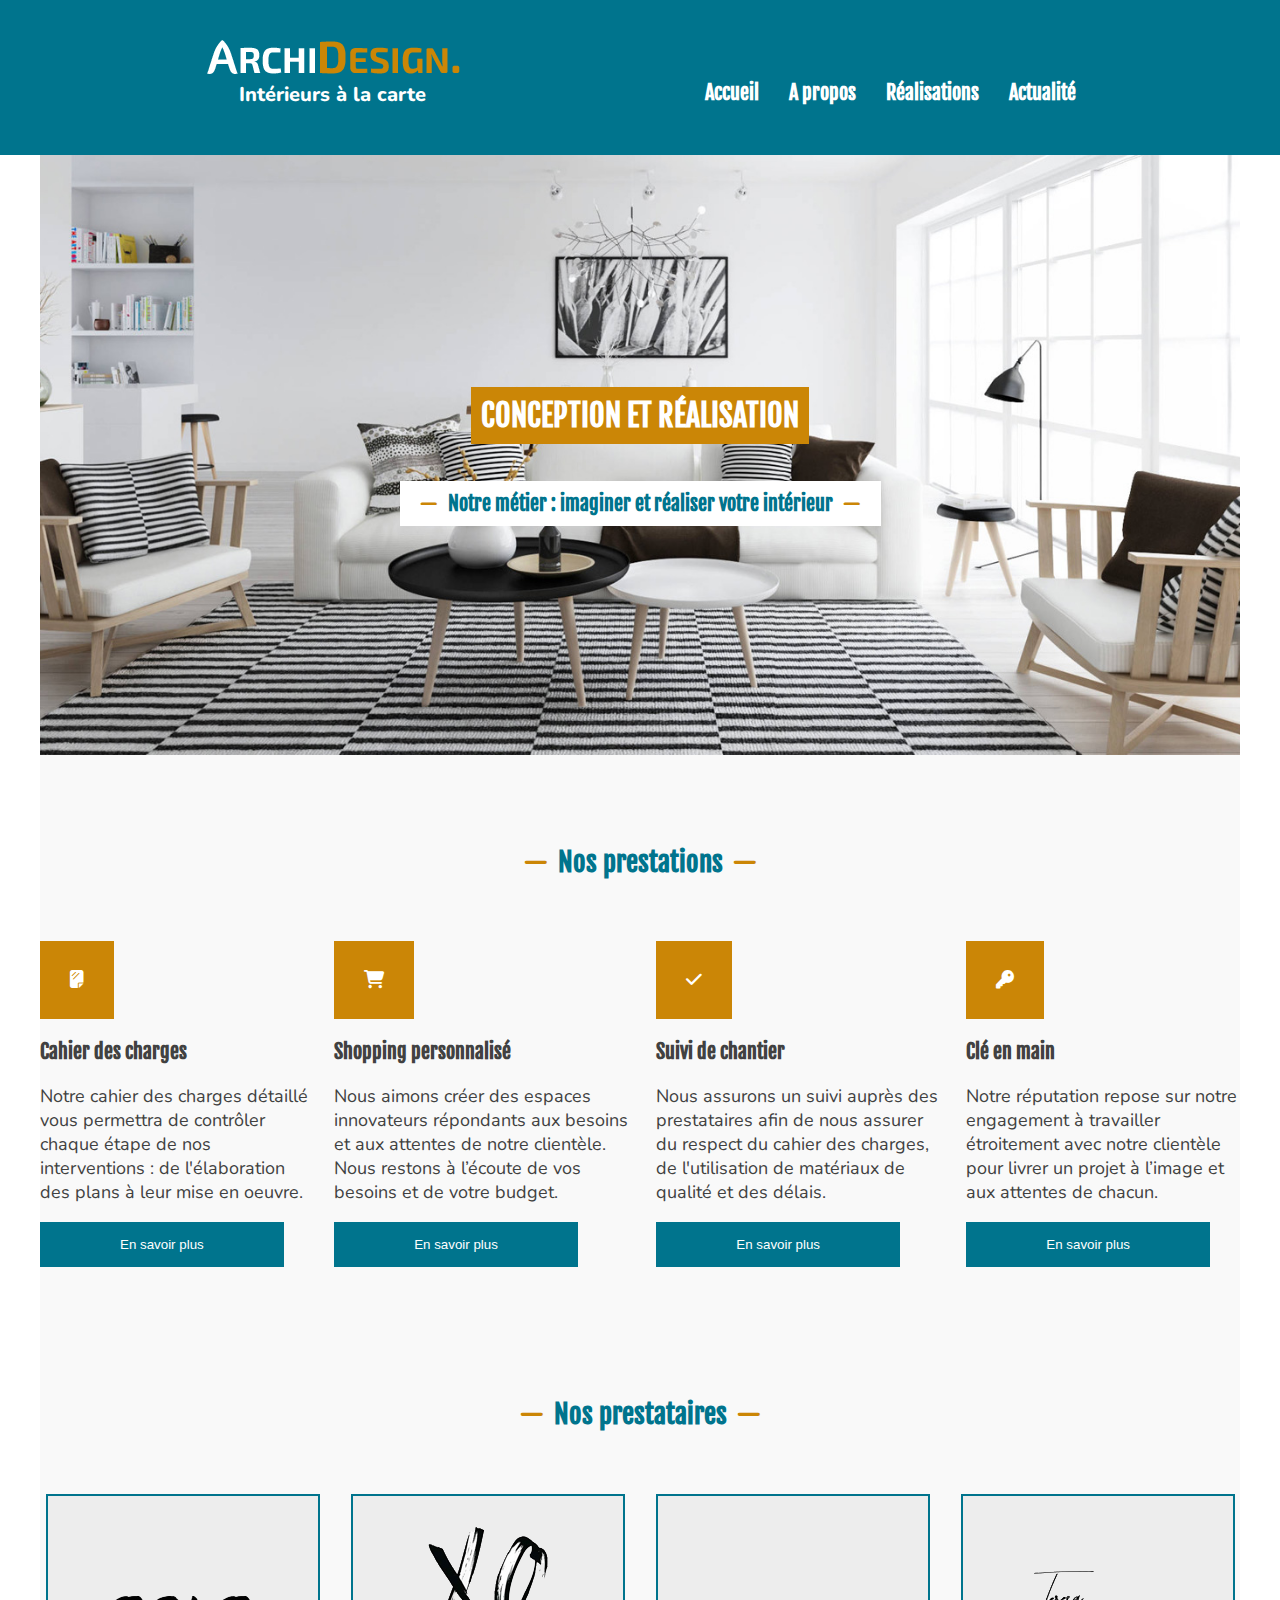
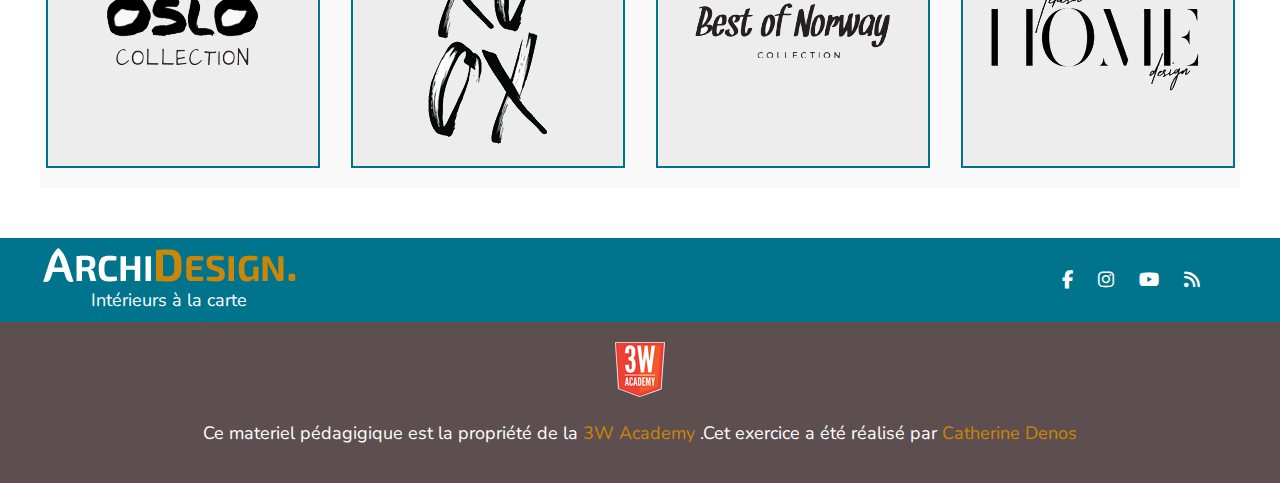
<file: index.html>
<!DOCTYPE html>
<html lang="en">
<head>
    <meta charset="UTF-8">
    <meta name="viewport" content="width=device-width, initial-scale=1.0">
    <link rel="stylesheet" href="style.css">
    <title>ArchiDesign</title>
</head>
<body>
    <header class="header">
        <div>
        <img src="images/logo.png" alt="logo">
        <p>Intérieurs à la carte</p>
    </div>
        <nav>
           <ul>
            <li><a href="index.html">Accueil</a></li>
            <li><a href="#">A propos</a></li>
            <li><a href="realisation.html">Réalisations</a></li>
            <li><a href="actualite.html">Actualité</a></li>
           </ul>
        </nav>
    </header>

    <main class="container">
        <header class="header-image">
            <h1>Conception et réalisation</h1>
            <h2>Notre métier : imaginer et réaliser votre intérieur</h2>
        </header>
        <section class="prestations">
            <h2>Nos prestations</h2>
            <div class="article-prestations">
            <article class="article1">
                <i class="fa-solid fa-sheet-plastic"></i>
                <h3>Cahier des charges</h3>
                <p>Notre cahier des charges détaillé vous permettra de contrôler chaque étape de nos interventions : de l'élaboration des plans à leur mise en oeuvre.
                </p>
                <button class="readmore">En savoir plus</button>

            </article>
       
            <article class="article2">
                <i class="fa-solid fa-cart-shopping"></i>
                <h3>Shopping personnalisé
                </h3>
                <p>Nous aimons créer des espaces innovateurs répondants aux besoins et aux attentes de notre clientèle. Nous restons à l’écoute de vos besoins et de votre budget.
                </p>
                <button class="readmore">En savoir plus</button>
            </article>
                <article  class="article3">
                    <i class="fa-solid fa-check"></i>
                    <h3>Suivi de chantier
                    </h3>
                    <p>Nous assurons un suivi auprès des prestataires afin de nous assurer du respect du cahier des charges, de l'utilisation de matériaux de qualité et des délais.
                    </p>
                    <button class="readmore">En savoir plus</button>
                </article>
                <article class="article4">
                    
                    <i class="fa-solid fa-key"></i>
                    <h3>Clé en main
                    </h3>
                    <p>Notre réputation repose sur notre engagement à travailler étroitement avec notre clientèle pour livrer un projet à l’image et aux attentes de chacun.</p>
                    <button class="readmore">En savoir plus</button>
                </article>
            </div>

    
        </section>
        <section class="prestataires">
            <h2>Nos prestataires</h2>
            <div class="images-prestataires">
            <img src="images/partner1.png" alt="partner-oslo">
            <img src="images/partner2.png" alt="partener2">
            <img src="images/partner3.png" alt="partener3">
            <img src="images/partner4.png" alt="partener4">
        </div>
        </section>
    
    </main>
    <footer class="footer-page">
        <div class="liens">
<!DOCTYPE html>
       <a href="https://www.facebook.com/"> <i class="fa-brands fa-facebook-f"></i></a>
       <a href="https://www.instagram.com/"><i class="fa-brands fa-instagram"></i></a>
       <a href="https://www.youtube.com/"><i class="fa-brands fa-youtube"></i></a>
       <a href=""></a>
       <a href=""><i class="fa-solid fa-rss"></i></a>
    </div>
    <div>

        <img src="images/logo.png" alt="logo">
        <p>Intérieurs à la carte</p>
    </div>
    </footer>

    <footer>
        <img src="images/logo-3wa.png" alt="logo 3Wa">
        <p>Ce materiel pédagigique est la propriété de la <a href="">  3W Academy </a>.Cet exercice a été réalisé par <a href="">  Catherine Denos </a></p>
    </footer>
    
</body>
</html>
</file>
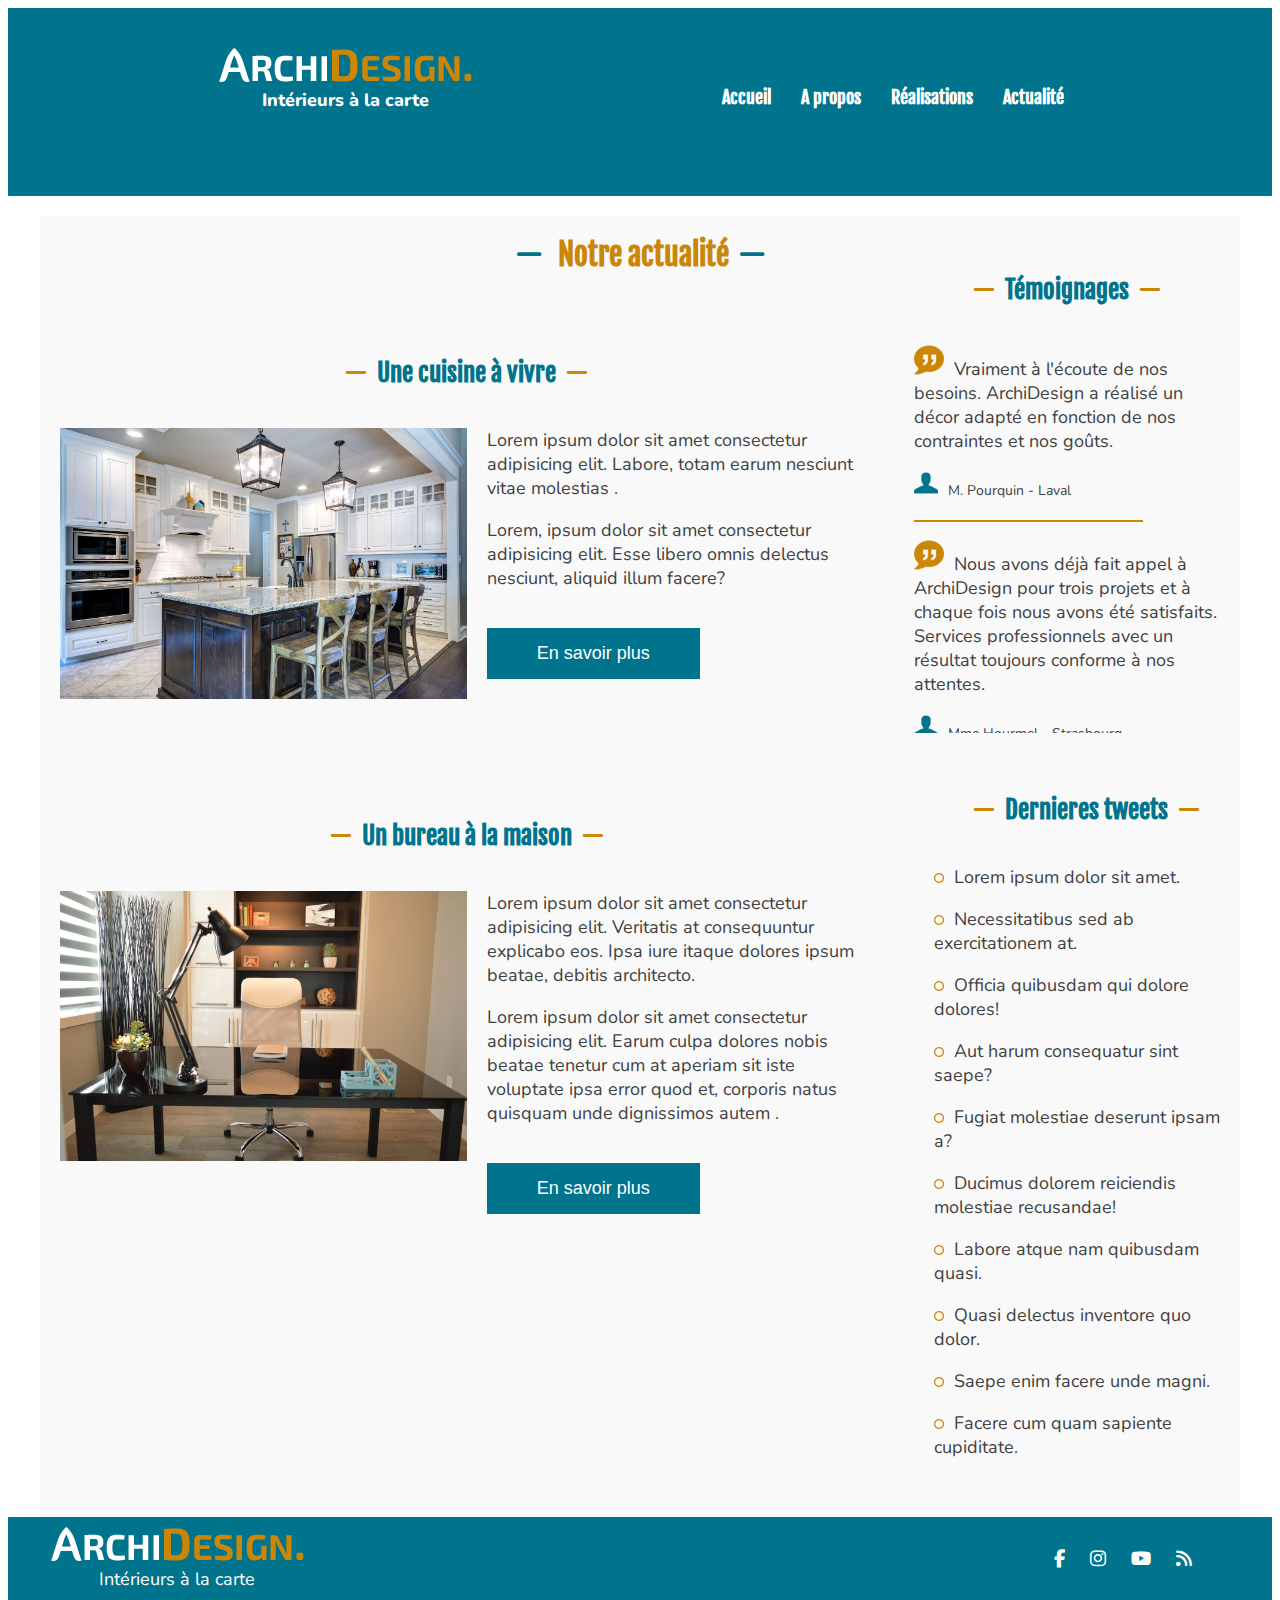
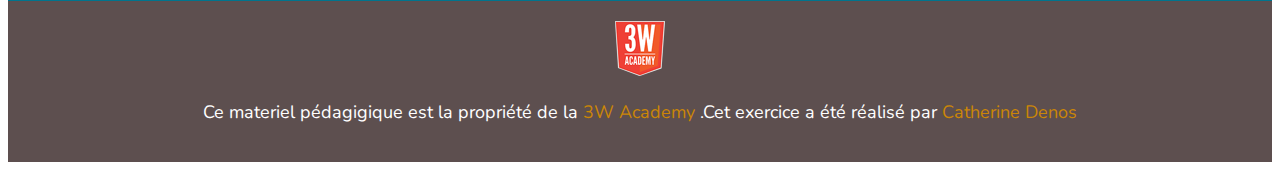
<file: actualite.html>
<!DOCTYPE html>
<html lang="en">
<head>
    <meta charset="UTF-8">
    <meta name="viewport" content="width=device-width, initial-scale=1.0">
    <link rel="stylesheet" href="actualité.css">
    <title>Actualit2</title>
</head>
<body>
    <header class="header">
        <div>
        <img src="images/logo.png" alt="logo">
        <p>Intérieurs à la carte</p>
    </div>
        <nav>
           <ul>
            <li><a href="index.html">Accueil</a></li>
            <li><a href="#">A propos</a></li>
            <li><a href="realisation.html">Réalisations</a></li>
            <li><a href="actualite.html">Actualité</a></li>
           </ul>
        </nav>
    </header>
    <main class="container">
        <h1> Notre actualité</h1>
        <div class="container-principal">
            
            <section>
                <article class="kitchen">
                <h2>Une cuisine à vivre</h2>
            
                <picture>
                    <source media="(max-width: 680px)" srcset='images/actu/actu1-680.jpg'>
                    <source media="(max-width: 980px)" srcset="images/actu/actu1-980.jpg">
                    <source media="(min-width: 980px)" srcset="images/actu/actu1-1360.jpg">
                    <img src='images/actu/actu1.jpg' alt='photo kitchen'>
                </picture>
       
            <div class="text1">
            <p>Lorem ipsum dolor sit amet consectetur adipisicing elit. Labore, totam earum nesciunt vitae molestias .</p>
            <p>Lorem, ipsum dolor sit amet consectetur adipisicing elit. Esse libero omnis delectus nesciunt, aliquid illum facere? </p>
            <button class="readmore">En savoir plus</button>
        </div>
        </article>

        <article class="office">
            <h2>Un bureau à la maison</h2>
        
                <picture>
                    <source media="(max-width: 680px)" srcset='images/actu/actu2-680.jpg'>
                    <source media="(max-width: 980px)" srcset="images/actu/actu2-980.jpg">
                    <source media="(min-width: 980px)" srcset='images/actu/actu2-1360.jpg'>
                    <img src='images/actu/actu2.jpg' alt='office at home'>
                </picture>
        
            <div class="text2">
            <p>Lorem ipsum dolor sit amet consectetur adipisicing elit. Veritatis at consequuntur explicabo eos. Ipsa iure itaque dolores ipsum beatae, debitis architecto.</p>
            <p>Lorem ipsum dolor sit amet consectetur adipisicing elit. Earum culpa dolores nobis beatae tenetur cum at aperiam sit iste voluptate ipsa error quod et, corporis natus quisquam unde dignissimos autem .</p>
            <button class="readmore">En savoir plus</button>
        
    </div>
</section>
        </article>

        <article class="aside">
            <aside class="temoignages">
                <h2>Témoignages</h2>
                <p>Vraiment à l'écoute de nos besoins. ArchiDesign a réalisé un décor adapté en fonction de nos contraintes et nos goûts.
                </p>
                <p>M. Pourquin - Laval</p>
                <p>Nous avons déjà fait appel à ArchiDesign pour trois projets et à chaque fois nous avons été satisfaits. Services professionnels avec un résultat toujours conforme à nos attentes.
                </p>
                <p>Mme Hourmel - Strasbourg</p>
                <p>Des conseillers inventifs et ouverts d'esprit. Notre projet a ainsi pu être concrétisé dans des délais très rapides. Merci !
                    .</p>
                <p>M. et Mme Heliard - Lille</p>
                <p>Nous partions de rien et n'avions aucune idée. ArchiDesign a su réaliser un superbe décor, tout à fait à notre image."
                </p>
                <p>M et Mme Dupré - Mulhouse</p>
            </aside>

        <aside class="tweets">
            <h2>Dernieres tweets</h2>
            <p>Lorem ipsum dolor sit amet.</p>
            <p>Necessitatibus sed ab exercitationem at.</p>
            <p>Officia quibusdam qui dolore dolores!</p>
            <p>Aut harum consequatur sint saepe?</p>
            <p>Fugiat molestiae deserunt ipsam a?</p>
            <p>Ducimus dolorem reiciendis molestiae recusandae!</p>
            <p>Labore atque nam quibusdam quasi.</p>
            <p>Quasi delectus inventore quo dolor.</p>
            <p>Saepe enim facere unde magni.</p>
            <p>Facere cum quam sapiente cupiditate.</p>
 
        </aside>

    </article>


    </div>
    </main>

    <footer class="footer-page">
        <div class="liens">
       <a href="https://www.facebook.com/"> <i class="fa-brands fa-facebook-f"></i></a>
       <a href="https://www.instagram.com/"><i class="fa-brands fa-instagram"></i></a>
       <a href="https://www.youtube.com/"><i class="fa-brands fa-youtube"></i></a>
       <a href="#"><i class="fa-solid fa-rss"></i></a>
    </div>
    <div>

        <img src="images/logo.png" alt="logo">
        <p>Intérieurs à la carte</p>
    </div>
    </footer>

    <footer>
        <img src="images/logo-3wa.png" alt="logo 3Wa">
        <p>Ce materiel pédagigique est la propriété de la <a href="">  3W Academy </a>.Cet exercice a été réalisé par <a href="">  Catherine Denos </a></p>
    </footer>

    
</body>
</html>
</file>
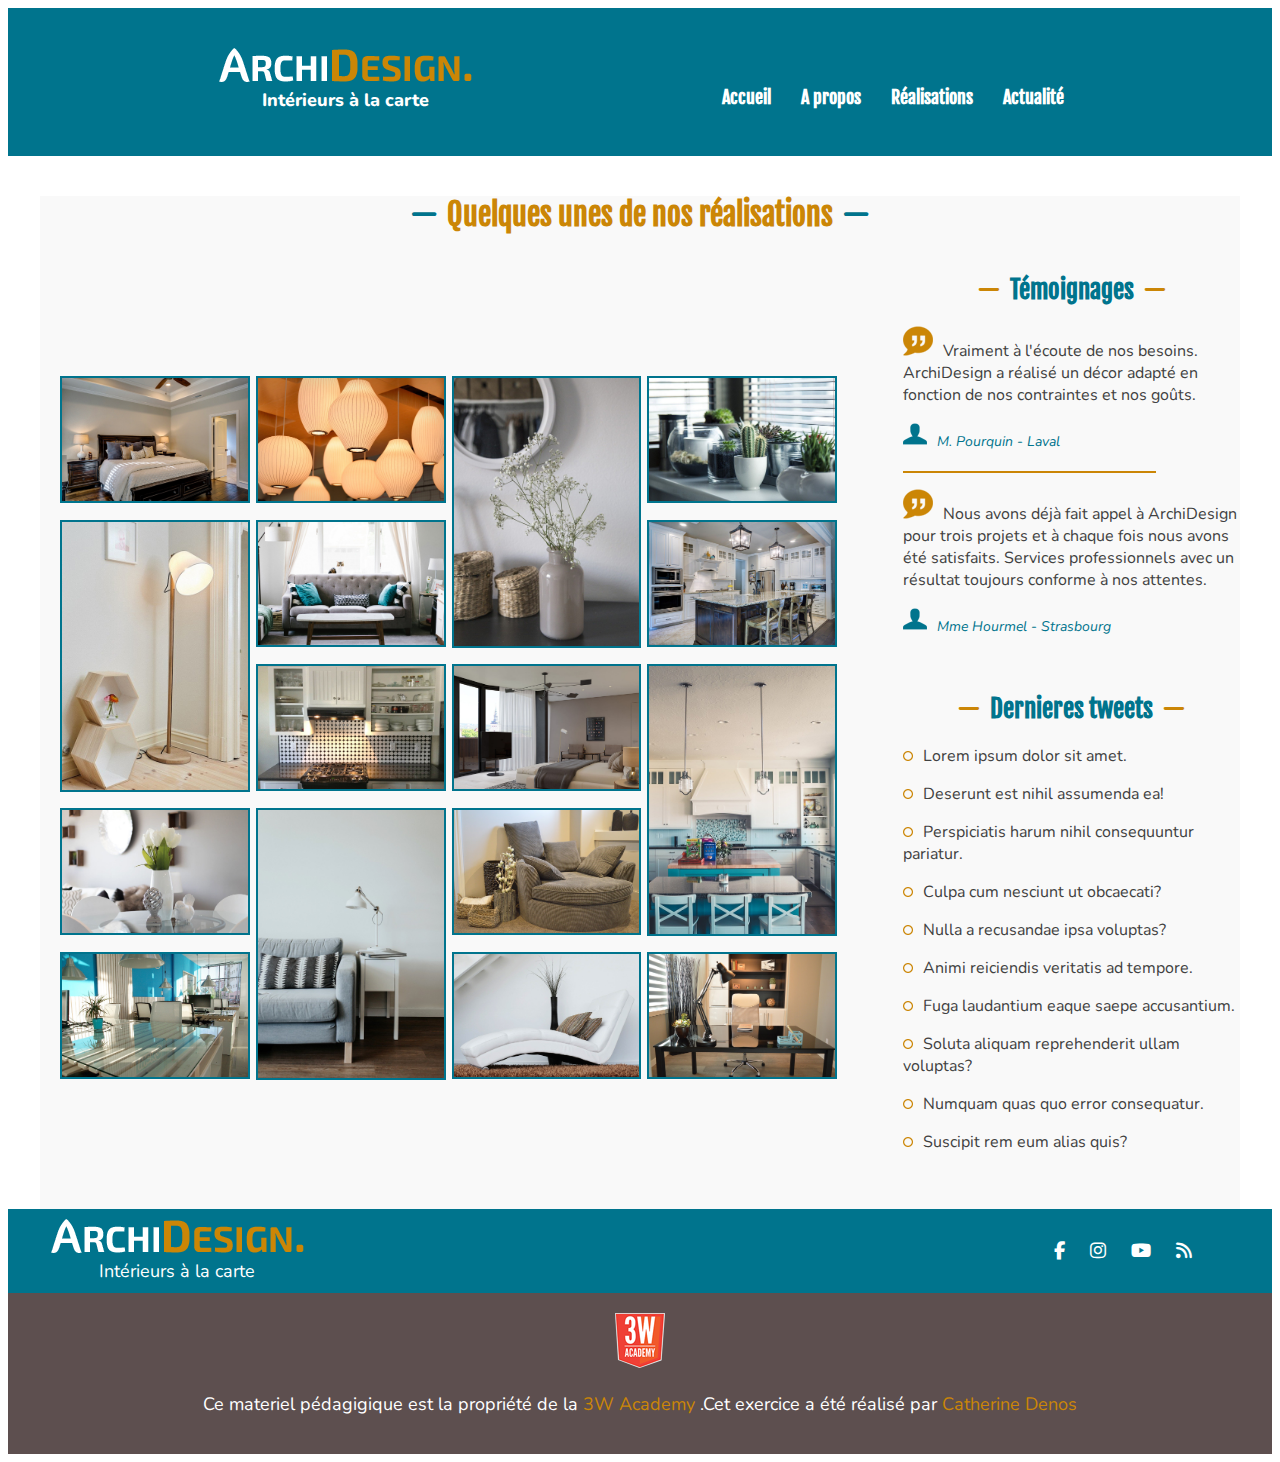
<file: realisation.html>
<!DOCTYPE html>
<html lang="en">
<head>
    <meta charset="UTF-8">
    <meta name="viewport" content="width=device-width, initial-scale=1.0">
    <link rel="stylesheet" href="realisations.css">
    <title>Réalisations</title>
</head>
<body>
    <header class="header">
        <div>
        <img src="images/logo.png" alt="logo">
        <p>Intérieurs à la carte</p>
    </div>
        <nav>
           <ul>
            <li><a href="index.html">Accueil</a></li>
            <li><a href="#">A propos</a></li>
            <li><a href="realisation.html">Réalisations</a></li>
            <li><a href="actualite.html">Actualité</a></li>
           </ul>
        </nav>
    </header>

    <main class="container">
        
        <h1>Quelques unes de nos réalisations</h1>
        <div class="container-grid">
        <section class="gallery">
            <picture class="bedroom1">
            <img src="images/gallery/bedroom1.jpg" alt="bedroom1">
            </picture>
            <picture class="bedroom2"><img src="images/gallery/bedroom2.jpg" alt="bedroom2">
            </picture>
            <picture class="deco1">
            <img src="images/gallery/deco-1.jpg" alt="deco1">
            </picture>
            <picture class="deco2"><img src="images/gallery/deco-2.jpg" alt="deco2"></picture>
           <picture class="deco3"><img src="images/gallery/deco-3.jpg" alt="deco3"></picture>
            <picture class="kitchen1"><img src="images/gallery/kitchen-1.jpg" alt="kitchen1"></picture>
            <picture class="kitchen2"><img src="images/gallery/kitchen-2.jpg" alt="kitchen2"></picture>
            <picture class="kitchen3"><img src="images/gallery/kitchen-3.jpg" alt="kitchen3"></picture>
            <picture class="lamp1"><img src="images/gallery/lamp-1.jpg" alt="lamp1"></picture>
            <picture class="lamp2"><img src="images/gallery/lamp-2.jpg" alt="lamp2"></picture>
            <picture class="living1"><img src="images/gallery/living-room-1.jpg" alt="living1"></picture>
            <picture class="living2"><img src="images/gallery/living-room-2.jpg" alt="living2"></picture>
            <picture class="living3"><img src="images/gallery/living-room-3.jpg" alt="living3"></picture>
            <picture class="living4">
            <img src="images/gallery/living-room-4.jpg" alt="living4">
            </picture>
            <picture class="office1"><img src="images/gallery/office-1.jpg" alt="office1"></picture>
       
        <picture class="office2">
            <img src="images/gallery/office-2.jpg" alt="office2">
        </picture>
            
        </section>

        <section class="aside">
        <aside class="temoignages">
            <h2>Témoignages</h2>
            <p>Vraiment à l'écoute de nos besoins. ArchiDesign a réalisé un décor adapté en fonction de nos contraintes et nos goûts.
            </p>
            <p>M. Pourquin - Laval</p>
            <p>Nous avons déjà fait appel à ArchiDesign pour trois projets et à chaque fois nous avons été satisfaits. Services professionnels avec un résultat toujours conforme à nos attentes.
            </p>
            <p>Mme Hourmel - Strasbourg</p>
            <p>Des conseillers inventifs et ouverts d'esprit. Notre projet a ainsi pu être concrétisé dans des délais très rapides. Merci !
                .</p>
            <p>M. et Mme Heliard - Lille</p>
            <p>Nous partions de rien et n'avions aucune idée. ArchiDesign a su réaliser un superbe décor, tout à fait à notre image."
            </p>
            <p>M et Mme Dupré - Mulhouse</p>
        </aside>

        <aside class="tweets">
            <h2>Dernieres tweets</h2>
            <p>Lorem ipsum dolor sit amet.</p>
            <p>Deserunt est nihil assumenda ea!</p>
            <p>Perspiciatis harum nihil consequuntur pariatur.</p>
            <p>Culpa cum nesciunt ut obcaecati?</p>
            <p>Nulla a recusandae ipsa voluptas?</p>
            <p>Animi reiciendis veritatis ad tempore.</p>
            <p>Fuga laudantium eaque saepe accusantium.</p>
            <p>Soluta aliquam reprehenderit ullam voluptas?</p>
            <p>Numquam quas quo error consequatur.</p>
            <p>Suscipit rem eum alias quis?</p>
 
        </aside>
    </section>
</div>
   
    

    </main>

    <footer class="footer-page">
        <div class="liens">
       <a href="https://www.facebook.com/"> <i class="fa-brands fa-facebook-f"></i></a>
       <a href="https://www.instagram.com/"><i class="fa-brands fa-instagram"></i></a>
       <a href="https://www.youtube.com/"><i class="fa-brands fa-youtube"></i></a>
       <a href="#"><i class="fa-solid fa-rss"></i></a>
    </div>
   
    <div class="logo">
        <img src="images/logo.png" alt="logo">
        <p>Intérieurs à la carte</p>
    </div>
    </footer>

    <footer>
        <img src="images/logo-3wa.png" alt="logo 3Wa">
        <p>Ce materiel pédagigique est la propriété de la <a href="">  3W Academy </a>.Cet exercice a été réalisé par <a href="">  Catherine Denos </a></p>
    </footer>


    
</body>
</html>
</file>
<file: style.css>
@import url('https://fonts.googleapis.com/css2?family=Nunito:ital,wght@0,200..1000;1,200..1000&display=swap');
@import url('https://fonts.googleapis.com/css2?family=Fjalla+One&family=Nunito:ital,wght@0,200..1000;1,200..1000&display=swap');

@import url('https://cdnjs.cloudflare.com/ajax/libs/font-awesome/6.5.1/css/all.min.css');

body {

    color: #414141;
    margin: 0;
    font-family: "Nunito", sans-serif;
    font-size: 18px;
}

.container {
    max-width: 1200px;
    background-color: #f9f9f9;
    margin: 0 auto;
}

.header {
    padding-top: 40px;
    text-align: center;
    background-color: #00748D;
    padding-bottom: 20px;
    font-size: 20px;
    color: #ffffff;

}

.header p {
    margin: 0;
    font-weight: 800;
}

nav ul li a {
    text-decoration: none;
    color: #ffffff;
    font-weight: 700;
    overflow: visible;
}

nav ul li a:hover {

    background-color: #ffffff;
    color: #00748D;
    transition: 0.6s;
    padding: 10px 20px;

}

nav ul li a:active {

    background-color: #ffffff;
    transition: 0.6s;
    padding: 10px 20px;

}


nav ul li {
    list-style-type: none;
    margin-bottom: 10px;
}

nav {
    padding-top: 20px;
    font-size: 20px;
}

nav,
h1,
h2,
h3 {
    font-family: "Fjalla One", sans-serif
}

h2::before,
h2::after {
    content: '\f068';
    font: var(--fa-font-solid);
    margin-left: 10px;
    margin-right: 10px;
    color: #CB8606;
}


h3 {
    font-size: 20px;
}

.header-image {
    display: flex;
    flex-direction: column;
    justify-content: center;
    align-items: center;

    background-image: url(images/bg-header.jpg);
    background-size: cover;
    background-repeat: no-repeat;
    background-position: center;
    height: 600px;
    text-align: center;
}

.header-image h1 {
    background-color: #CB8606;
    padding: 10px;
    color: #ffffff;
    text-transform: uppercase;
    font-size: 30px;

}

.header-image h2 {
    background-color: #ffffff;
    padding: 10px;

    font-size: 20px;
    color: #00748D;

}

h2 {
    padding: 40px 0;
    color: #00748D;
}

section {
    text-align: center;
    margin: 50px 0;
}



.prestations i {
    background-color: #CB8606;
    padding: 30px;
    color: #ffffff;
}

.readmore {
    padding: 15px 50px;
    background-color: #00748D;
    color: #ffffff;
    border: none;
    margin-bottom: 40px;
}

.prestataires h2 {
    text-align: center;
}

.prestataires img {

    display: block;
    margin: auto;
    margin-bottom: 20px;
    border: 2px solid #00748D;

}


.footer-page {

    text-align: center;
    background-color: #00748D;
    padding-bottom: 30px;
    color: #ffffff;


}

.footer-page p {
    margin: 0;
}

.liens {
    margin: 20px;

}

.liens a i {
    color: #ffffff;
    margin-right: 20px;
}



footer a {
    text-decoration: none;
    color: #CB8606;

}

footer {
    text-align: center;
    background-color: #5d4f4f;
    padding: 20px;
    color: #ffffff;
    clear: both;
}



@media screen and (min-width:990px) {

    .header {
        display: flex;
        justify-content: space-evenly;
    }

    ul {
        display: flex;
        justify-content: center;
        align-items: center;
        gap: 30px;
    }



    .article-prestations {
        display: flex;
        justify-content: center;
        align-items: center;
        gap: 20px;
        text-align: left;

    }

    .readmore {
        padding: 15px 80px;
    }



    .images-prestataires {
        display: flex;
        gap: 20px;
    }



    .footer-page {
        display: flex;
        flex-direction: row-reverse;
        justify-content: space-between;
        padding: 10px 40px;
    }




}

@media screen and ((min-width:780px) and (max-width:990px)) {
    header {
        display: flex;
        flex-direction: column;

    }

    nav ul {
        display: flex;
        justify-content: space-evenly;
        align-items: center;
    }

    .article-prestations {
        column-count: 2;
        /* text-align: center; */
        margin: 0 60px;
        column-gap: 40px;



    }

    .images-prestataires {

        column-count: 2;


    }
}
</file>
<file: actualité.css>
@import url('https://fonts.googleapis.com/css2?family=Nunito:ital,wght@0,200..1000;1,200..1000&display=swap');
@import url('https://fonts.googleapis.com/css2?family=Fjalla+One&family=Nunito:ital,wght@0,200..1000;1,200..1000&display=swap');

@import url('https://cdnjs.cloudflare.com/ajax/libs/font-awesome/6.5.1/css/all.min.css');



* {

    font-size: 18px;

}

body {

    color: #414141;
    font-family: "Nunito", sans-serif;

}

.container {
    max-width: 1200px;
    margin: 0 auto;
    background-color: #f9f9f9;

}

.header {
    padding-top: 40px;
    text-align: center;
    background-color: #00748D;
    padding-bottom: 20px;
    font-size: 20px;
    color: #ffffff;

}

.header p {
    margin: 0;
    font-weight: 800;
}

nav ul li a {
    text-decoration: none;
    color: #ffffff;
    font-weight: 700;
}

nav ul li a:hover {

    background-color: #ffffff;
    color: #00748D;
    padding: 10px 60px;
    transition: 0.3s;

}

nav ul li {
    list-style-type: none;
    margin-bottom: 10px;
}

nav {
    padding-top: 20px;
    font-size: 20px;
}

nav,
h1,
h2,
h3 {
    font-family: "Fjalla One", sans-serif;
    text-align: center;
    margin-bottom: 40px;
}

h1 {
    color: #CB8606;
    font-size: 30px;
    padding-top: 20px;
}

h2 {
    color: #00748D;
    font-size: 25px;
}


h2::before,
h2::after {
    content: '\f068';
    font: var(--fa-font-solid);
    margin-left: 10px;
    margin-right: 10px;
    color: #CB8606;
}

h1::before,
h1::after {
    content: '\f068';
    font: var(--fa-font-solid);
    margin-left: 10px;
    margin-right: 10px;
    color: #00748D;
}

ul {
    display: flex;
    justify-content: space-around;
    align-items: center;
}

article,
aside {
    padding: 20px;
}



.readmore {
    margin-top: 20px;
    padding: 15px 50px;
    background-color: #00748D;
    color: #ffffff;
    border: none;
}

.temoignages p:nth-of-type(odd)::before {
    content: url(images/quote.png);
    margin-right: 10px;


}

.temoignages p:nth-of-type(even)::before {
    content: url(images/client.png);
    margin-right: 10px;
}

.temoignages p:nth-of-type(even) {
    border-bottom: 2px solid #CB8606;
    padding-bottom: 20px;
    width: 75%;
}

.temoignages,
.tweets {
    font-size: 16px;

}

.temoignages p:nth-of-type(even) {
    font-size: 14px;
}



.tweets p::before {
    content: url(images/circle.png);
    margin-right: 10px;
}

.temoignages {
    margin: 0;
    padding: 0;
    position: relative;
    height: 500px;
    overflow: auto;

}


.footer-page {

    text-align: center;
    background-color: #00748D;
    padding-bottom: 30px;
    color: #ffffff;


}

.footer-page p {
    margin: 0;
}

.liens {
    margin: 20px;

}

.liens a i {
    color: #ffffff;
    margin-right: 20px;
}



footer a {
    text-decoration: none;
    color: #CB8606;

}

footer {
    text-align: center;
    background-color: #5d4f4f;
    padding: 20px;
    color: #ffffff;
    clear: both;
}


@media screen and (min-width:990px) {

    .header {
        display: flex;
        justify-content: space-evenly;
    }

    ul {
        display: flex;
        justify-content: center;
        align-items: center;
        gap: 30px;
    }



    .container-principal {
        display: flex;
        justify-content: center;
        align-items: center;


    }



    .kitchen img {
        width: 50%;

    }

    .office img {
        width: 50%;
    }


    section {
        display: flex;
        flex-direction: column;

    }

    .aside {
        margin-top: -100px;
        width: 50%;
    }

    .office img,
    .kitchen img {
        /* display: block; */
        float: left;
        margin-right: 20px;
    }

    h2 {
        clear: both;
        padding-top: 20px;
    }

    .kitchen {
        margin-top: -300px;
    }

    .tweets {
        width: 100%;
    }

    .office {
        margin-top: 40px;
    }




    .footer-page {
        display: flex;
        flex-direction: row-reverse;
        justify-content: space-between;
        padding: 10px 40px;
    }



}



@media screen and ((min-width:780px) and (max-width:990px)) {

    .aside {
        display: flex;
        justify-content: space-between;
        align-items: center;
    }

    .temoignages {
        width: 40%;
    }

}


@media screen and (max-width:630px) {

    ul {
        display: block;

    }
}
</file>
<file: realisations.css>
@import url('https://fonts.googleapis.com/css2?family=Nunito:ital,wght@0,200..1000;1,200..1000&display=swap');
@import url('https://fonts.googleapis.com/css2?family=Fjalla+One&family=Nunito:ital,wght@0,200..1000;1,200..1000&display=swap');

@import url('https://cdnjs.cloudflare.com/ajax/libs/font-awesome/6.5.1/css/all.min.css');



* {

    font-size: 18px;
}

body {

    color: #414141;
    font-family: "Nunito", sans-serif;
}

.container {
    max-width: 1200px;
    margin: 0 auto;
    background-color: #f9f9f9;

}

.header {
    padding-top: 40px;
    text-align: center;
    background-color: #00748D;
    padding-bottom: 20px;
    font-size: 20px;
    color: #ffffff;

}

.header p {
    margin: 0;
    font-weight: 800;
}

nav ul li a {
    text-decoration: none;
    color: #ffffff;
    font-weight: 700;
}

nav ul li a:hover {

    background-color: #ffffff;
    color: #00748D;
    padding: 10px 60px;
    transition: 0.5s;

}

nav ul li {
    list-style-type: none;
    margin-bottom: 10px;
}

nav {
    padding-top: 20px;
    font-size: 20px;
}

nav,
h1,
h2,
h3 {
    font-family: "Fjalla One", sans-serif;
    /* margin-bottom: 40px; */
}

h1 {
    color: #CB8606;
    font-size: 30px;
    text-align: center;
    margin-top: 40px;


}

h2 {
    color: #00748D;
    font-size: 25px;
    text-align: center;
}


h2::before,
h2::after {
    content: '\f068';
    font: var(--fa-font-solid);
    margin-left: 10px;
    margin-right: 10px;
    color: #CB8606;
}

h1::before,
h1::after {
    content: '\f068';
    font: var(--fa-font-solid);
    margin-left: 10px;
    margin-right: 10px;
    color: #00748D;
}

ul {
    display: flex;
    justify-content: space-around;
    align-items: center;

}

article,
aside {
    padding-bottom: 40px;
}



.readmore {
    margin-top: 20px;
    padding: 15px 50px;
    background-color: #00748D;
    color: #ffffff;
    border: none;
}

.temoignages p:nth-of-type(odd)::before {
    content: url(images/quote.png);
    margin-right: 10px;


}

.temoignages p:nth-of-type(even)::before {
    content: url(images/client.png);
    margin-right: 10px;

}

.temoignages p:nth-of-type(even) {
    border-bottom: 2px solid #CB8606;
    padding-bottom: 20px;
    width: 75%;
}

.temoignages p:nth-of-type(even) {
    font-style: italic;
    color: #00748D;
}


.temoignages p:nth-of-type(even) {
    font-size: 14px;


}

.temoignages p:nth-of-type(odd) {
    font-size: 16px;


}



.tweets p::before {
    content: url(images/circle.png);
    margin-right: 10px;
}

.temoignages p,
.tweets p {
    font-size: 16px;

}

.temoignages p:nth-of-type(even) {
    font-size: 14px;

}


.footer-page {

    text-align: center;
    background-color: #00748D;
    padding-bottom: 30px;
    color: #ffffff;


}

.footer-page p {
    margin: 0;
}

.liens {
    margin: 20px;

}

.liens a i {
    color: #ffffff;
    margin-right: 20px;
}



footer a {
    text-decoration: none;
    color: #CB8606;

}

footer {
    text-align: center;
    background-color: #5d4f4f;
    padding: 20px;
    color: #ffffff;
    clear: both;
}




@media screen and (min-width:680px) and (max-width:990px) {

    .gallery {
        display: grid;
        grid-template-columns: 1fr 1fr 1fr 1fr;
        grid-template-rows: repeat(5, auto);
        grid-gap: 10px;
        margin: 20px;


        .bedroom1 {
            grid-column: 1/2;
            grid-row: 1/2;
        }

        .lamp1 {
            grid-column: 2/3;
            grid-row: 1/2;
        }

        .deco2 {
            grid-column: 3/4;
            grid-row: 1/3;
        }

        .deco1 {
            grid-column: 4/5;
            grid-row: 1/2;
        }

        .lamp2 {
            grid-column: 1/2;
            grid-row: 2/4;
        }

        .living1 {
            grid-column: 2/3;
            grid-row: 2/3;
        }

        .kitchen1 {
            grid-column: 4/5;
            grid-row: 2/3;
        }

        .kitchen3 {
            grid-column: 2/3;
            grid-row: 3/4;
        }

        .kitchen2 {
            grid-column: 4/4;
            grid-row: 3/5;
        }

        .office2 {
            grid-column: 1/1;
            grid-row: 5/6;

        }

        .living4 {
            grid-column: 2/2;
            grid-row: 4/6;
        }


    }

    .aside {
        display: flex;
        gap: 40px;

    }

    .temoignages {
        margin: 0;
        padding: 0;
        position: relative;
        height: 400px;
        overflow: auto;
        width: 40%;

    }

    .gallery img {
        width: 100%;
    }

}

@media screen and (min-width:990px) {

    .header {
        display: flex;
        justify-content: space-evenly;
    }

    ul {
        display: flex;
        justify-content: center;
        align-items: center;
        gap: 30px;
    }

    .gallery img {
        height: auto;
        width: 100%;
        object-fit: cover;
        border: 2px solid #00748D;

    }


    .gallery {
        display: grid;
        grid-template-columns: 1fr 1fr 1fr 1fr;
        grid-template-rows: repeat(5, auto);
        grid-gap: 10px;
        margin: 20px;


        .bedroom1 {
            grid-column: 1/2;
            grid-row: 1/2;
        }

        .lamp1 {
            grid-column: 2/3;
            grid-row: 1/2;
        }

        .deco2 {
            grid-column: 3/4;
            grid-row: 1/3;
        }

        .deco1 {
            grid-column: 4/5;
            grid-row: 1/2;
        }

        .lamp2 {
            grid-column: 1/2;
            grid-row: 2/4;
        }

        .living1 {
            grid-column: 2/3;
            grid-row: 2/3;
        }

        .kitchen1 {
            grid-column: 4/5;
            grid-row: 2/3;
        }

        .kitchen3 {
            grid-column: 2/3;
            grid-row: 3/4;
        }

        .kitchen2 {
            grid-column: 4/4;
            grid-row: 3/5;
        }

        .office2 {
            grid-column: 1/1;
            grid-row: 5/6;

        }

        .living4 {
            grid-column: 2/2;
            grid-row: 4/6;
        }


    }

    .container-grid {
        display: flex;
        justify-content: center;
        align-items: center;
        /* gap: 20px; */
    }

    .gallery {
        width: 250%;

    }

    .aside {
        margin-left: 50px;

    }

    .temoignages {
        margin: 0;
        padding: 0;
        position: relative;
        height: 400px;
        overflow: auto;
    }

    .tweets {
        margin-top: 40px;

    }

    .footer-page {
        display: flex;
        flex-direction: row-reverse;
        justify-content: space-between;
        padding: 10px 40px;
    }

}




@media screen and (max-width:680px) {

    .gallery img {
        height: auto;
        width: 100%;
        object-fit: cover;
        border: 2px solid #00748D;

    }

    .gallery {
        display: grid;
        grid-template-columns: 1fr 1fr;
        grid-template-rows: 10, auto;

        grid-template-areas:
            "bedroom1 lamp1"
            "deco2 deco1"
            "deco2 lamp2"
            "living1 lamp2"
            "kitchen1 kitchen2"
            "bedroom2 kitchen2"
            "living4 living2"
            "living4 office2"
            "living3 office1";

        .bedroom1 {
            grid-area: bedroom1;
        }

        .lamp1 {
            grid-area: lamp1;
        }

        .deco2 {
            grid-area: deco2;
        }

        .deco1 {
            grid-area: deco1;
        }

        .lamp2 {
            grid-area: lamp2;
        }

        .living1 {
            grid-area: living1;
        }

        .kitchen1 {
            grid-area: kitchen1;
        }

        .kitchen2 {
            grid-area: kitchen2;
        }

        .bedroom2 {
            gap: bedroom2;
        }

        .living4 {
            grid-area: living4;
        }

        .living2 {
            grid-area: living2;
        }

        .office2 {
            grid-area: office2;
        }

        .living3 {
            grid-area: living3;
        }

        .office1 {
            grid-area: office1;
        }




    }
}

@media screen and (max-width:630px) {

    ul {
        display: block;

    }
}
</file>
